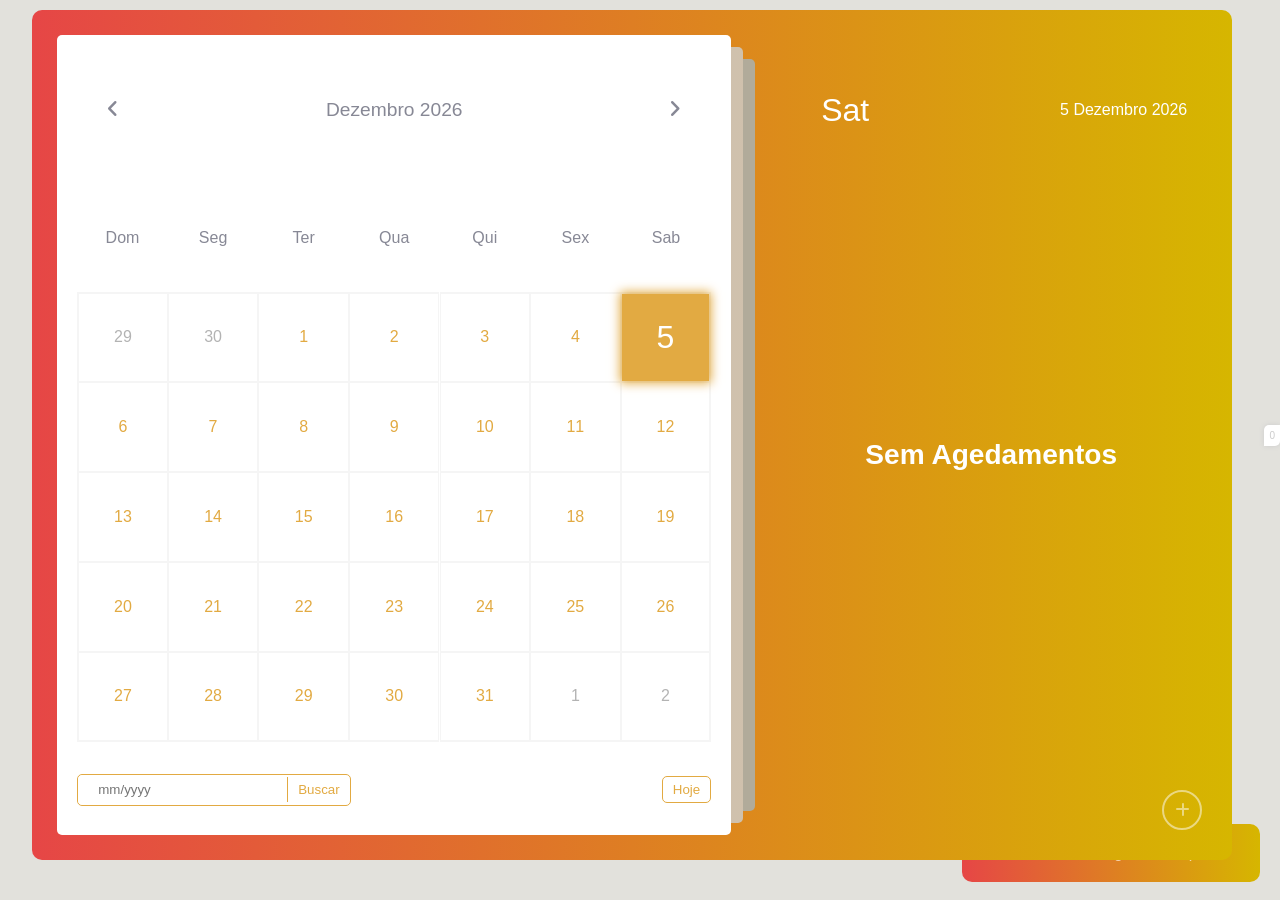
<file: calendario.html>
<!DOCTYPE html>
<html lang="en">
  <head>
    <meta charset="UTF-8" />
    <meta http-equiv="X-UA-Compatible" content="IE=edge" />
    <meta name="viewport" content="width=device-width, initial-scale=1.0" />
    <meta
      name="description"
      content="Stay organized with our user-friendly Calendar featuring events, reminders, and a customizable interface. Built with HTML, CSS, and JavaScript. Start scheduling today!"
    />
    <meta
      name="keywords"
      content="calendar, events, reminders, javascript, html, css, open source coding"
    />
    <link
      rel="stylesheet"
      href="https://cdnjs.cloudflare.com/ajax/libs/font-awesome/6.2.0/css/all.min.css"
      integrity="sha512-xh6O/CkQoPOWDdYTDqeRdPCVd1SpvCA9XXcUnZS2FmJNp1coAFzvtCN9BmamE+4aHK8yyUHUSCcJHgXloTyT2A=="
      crossorigin="anonymous"
      referrerpolicy="no-referrer"
    />
    <link rel="stylesheet" href="calendario.css" />
    <title>AgendamentosCC</title>
  </head>
  <body>
    <a href="index.html" class="back-link"><i class="fas fa-arrow-left"></i> Voltar a Pagina Principal</a>
    <div class="container">
      <div class="left">
        <div class="calendar">
          <div class="month">
            <i class="fas fa-angle-left prev"></i>
            <div class="date">december 2015</div>
            <i class="fas fa-angle-right next"></i>
          </div>
          <div class="weekdays">
            <div>Dom</div>
            <div>Seg</div>
            <div>Ter</div>
            <div>Qua</div>
            <div>Qui</div>
            <div>Sex</div>
            <div>Sab</div>
          </div>
          <div class="days"></div>
          <div class="goto-today">
            <div class="goto">
              <input type="text" placeholder="mm/yyyy" class="date-input" />
              <button class="goto-btn">Buscar</button>
            </div>
            <button class="today-btn">Hoje</button>
          </div>
        </div>
      </div>
      <div class="right">
        <div class="today-date">
          <div class="event-day">wed</div>
          <div class="event-date">12th december 2022</div>
        </div>
        <div class="events"></div>
        <div class="add-event-wrapper">
          <div class="add-event-header">
            <div class="title">Novo Agendamento</div>
            <i class="fas fa-times close"></i>
          </div>
          <div class="add-event-body">
            <div class="add-event-input">
              <input type="text" placeholder="Local-Morador-Quadra e Lote(exemplo QD1LOTE2)" class="event-name" />
            </div>
            <div class="add-event-input">
              <input
                type="text"
                placeholder="Início as X horas"
                class="event-time-from"
              />
            </div>
            <div class="add-event-input">
              <input
                type="text"
                placeholder="Fim as X horas"
                class="event-time-to"
              />
            </div>
          </div>
          <div class="add-event-footer">
            <button class="add-event-btn">Adicionar Evento</button>
          </div>
        </div>
      </div>
      <button class="add-event">
        <i class="fas fa-plus"></i>
      </button>
    </div>

    <script src="calendario.js"></script>
  </body>
</html>
</file>
<file: calendario.css>
:root {
    --primary-clr:#e2aa42;
  }
  * {
    margin: 0;
    padding: 0;
    box-sizing: border-box;
    font-family: "Poppins", sans-serif;
  }
  /* nice scroll bar */
  ::-webkit-scrollbar {
    width: 5px;
  }
  ::-webkit-scrollbar-track {
    background: #f5f5f5;
    border-radius: 50px;
  }
  ::-webkit-scrollbar-thumb {
    background: var(--primary-clr);
    border-radius: 50px;
  }
  
  body {
    position: relative;
    min-height: 100vh;
    display: flex;
    align-items: center;
    justify-content: center;
    padding-bottom: 30px;
    background-color: #e2e1dc;
  }
  .container {
    position: relative;
    width: 1200px;
    min-height: 850px;
    margin: 0 auto;
    padding: 5px;
    color: #fff;
    display: flex;
  
    border-radius: 10px;
    background: linear-gradient(to right, #e64646, #d6b600);
  }
  .left {
    width: 60%;
    padding: 20px;
  }
  .calendar {
    position: relative;
    width: 100%;
    height: 100%;
    display: flex;
    flex-direction: column;
    flex-wrap: wrap;
    justify-content: space-between;
    color: #878895;
    border-radius: 5px;
    background-color: #fff;
  }
  /* set after behind the main element */
  .calendar::before,
  .calendar::after {
    content: "";
    position: absolute;
    top: 50%;
    left: 100%;
    width: 12px;
    height: 97%;
    border-radius: 0 5px 5px 0;
    background-color: #ceccc8d7;
    transform: translateY(-50%);
  }
  .calendar::before {
    height: 94%;
    left: calc(100% + 12px);
    background-color: rgb(177, 171, 154);
  }
  .calendar .month {
    width: 100%;
    height: 150px;
    display: flex;
    align-items: center;
    justify-content: space-between;
    padding: 0 50px;
    font-size: 1.2rem;
    font-weight: 500;
    text-transform: capitalize;
  }
  .calendar .month .prev,
  .calendar .month .next {
    cursor: pointer;
  }
  .calendar .month .prev:hover,
  .calendar .month .next:hover {
    color: var(--primary-clr);
  }
  .calendar .weekdays {
    width: 100%;
    height: 100px;
    display: flex;
    align-items: center;
    justify-content: space-between;
    padding: 0 20px;
    font-size: 1rem;
    font-weight: 500;
    text-transform: capitalize;
  }
  .weekdays div {
    width: 14.28%;
    height: 100%;
    display: flex;
    align-items: center;
    justify-content: center;
  }
  .calendar .days {
    width: 100%;
    display: flex;
    flex-wrap: wrap;
    justify-content: space-between;
    padding: 0 20px;
    font-size: 1rem;
    font-weight: 500;
    margin-bottom: 20px;
  }
  .calendar .days .day {
    width: 14.28%;
    height: 90px;
    display: flex;
    align-items: center;
    justify-content: center;
    cursor: pointer;
    color: var(--primary-clr);
    border: 1px solid #f5f5f5;
  }
  .calendar .days .day:nth-child(7n + 1) {
    border-left: 2px solid #f5f5f5;
  }
  .calendar .days .day:nth-child(7n) {
    border-right: 2px solid #f5f5f5;
  }
  .calendar .days .day:nth-child(-n + 7) {
    border-top: 2px solid #f5f5f5;
  }
  .calendar .days .day:nth-child(n + 29) {
    border-bottom: 2px solid #f5f5f5;
  }
  
  .calendar .days .day:not(.prev-date, .next-date):hover {
    color: #fff;
    background-color: var(--primary-clr);
  }
  .calendar .days .prev-date,
  .calendar .days .next-date {
    color: #b3b3b3;
  }
  .calendar .days .active {
    position: relative;
    font-size: 2rem;
    color: #fff;
    background-color: var(--primary-clr);
  }
  .calendar .days .active::before {
    content: "";
    position: absolute;
    top: 0;
    left: 0;
    width: 100%;
    height: 100%;
    box-shadow: 0 0 10px 2px var(--primary-clr);
  }
  .calendar .days .today {
    font-size: 2rem;
  }
  .calendar .days .event {
    position: relative;
  }
  .calendar .days .event::after {
    content: "";
    position: absolute;
    bottom: 10%;
    left: 50%;
    width: 75%;
    height: 6px;
    border-radius: 30px;
    transform: translateX(-50%);
    background-color: var(--primary-clr);
  }
  .calendar .days .day:hover.event::after {
    background-color: #fff;
  }
  .calendar .days .active.event::after {
    background-color: #fff;
    bottom: 20%;
  }
  .calendar .days .active.event {
    padding-bottom: 10px;
  }
  .calendar .goto-today {
    width: 100%;
    height: 50px;
    display: flex;
    align-items: center;
    justify-content: space-between;
    gap: 5px;
    padding: 0 20px;
    margin-bottom: 20px;
    color: var(--primary-clr);
  }
  .calendar .goto-today .goto {
    display: flex;
    align-items: center;
    border-radius: 5px;
    overflow: hidden;
    border: 1px solid var(--primary-clr);
  }
  .calendar .goto-today .goto input {
    width: 100%;
    height: 30px;
    outline: none;
    border: none;
    border-radius: 5px;
    padding: 0 20px;
    color: var(--primary-clr);
    border-radius: 5px;
  }
  .calendar .goto-today button {
    padding: 5px 10px;
    border: 1px solid var(--primary-clr);
    border-radius: 5px;
    background-color: transparent;
    cursor: pointer;
    color: var(--primary-clr);
  }
  .calendar .goto-today button:hover {
    color: #fff;
    background-color: var(--primary-clr);
  }
  .calendar .goto-today .goto button {
    border: none;
    border-left: 1px solid var(--primary-clr);
    border-radius: 0;
  }
  .container .right {
    position: relative;
    width: 40%;
    min-height: 100%;
    padding: 20px 0;
  }
  
  .right .today-date {
    width: 100%;
    height: 50px;
    display: flex;
    flex-wrap: wrap;
    gap: 10px;
    align-items: center;
    justify-content: space-between;
    padding: 0 40px;
    padding-left: 70px;
    margin-top: 50px;
    margin-bottom: 20px;
    text-transform: capitalize;
  }
  .right .today-date .event-day {
    font-size: 2rem;
    font-weight: 500;
  }
  .right .today-date .event-date {
    font-size: 1rem;
    font-weight: 400;
    color: #ffffff;
  }
  .events {
    width: 100%;
    height: 100%;
    max-height: 600px;
    overflow-x: hidden;
    overflow-y: auto;
    display: flex;
    flex-direction: column;
    padding-left: 4px;
  }
  .events .event {
    position: relative;
    width: 95%;
    min-height: 70px;
    display: flex;
    justify-content: center;
    flex-direction: column;
    gap: 5px;
    padding: 0 20px;
    padding-left: 50px;
    color: #fff;
    background: linear-gradient(90deg, #e68e0a, transparent);
    cursor: pointer;
  }
  /* even event */
  .events .event:nth-child(even) {
    background: transparent;
  }
  .events .event:hover {
    background: linear-gradient(90deg, var(--primary-clr), transparent);
  }
  .events .event .title {
    display: flex;
    align-items: center;
    pointer-events: none;
  }
  .events .event .title .event-title {
    font-size: 1rem;
    font-weight: 400;
    margin-left: 20px;
  }
  .events .event i {
    color: var(--primary-clr);
    font-size: 0.5rem;
  }
  .events .event:hover i {
    color: #fff;
  }
  .events .event .event-time {
    font-size: 0.8rem;
    font-weight: 400;
    color: #878895;
    margin-left: 15px;
    pointer-events: none;
  }
  .events .event:hover .event-time {
    color: #fff;
  }
  /* add tick in event after */
  .events .event::after {
    content: "✓";
    position: absolute;
    top: 50%;
    right: 0;
    font-size: 3rem;
    line-height: 1;
    display: none;
    align-items: center;
    justify-content: center;
    opacity: 0.3;
    color: var(--primary-clr);
    transform: translateY(-50%);
  }
  .events .event:hover::after {
    display: flex;
  }
  .add-event {
    position: absolute;
    bottom: 30px;
    right: 30px;
    width: 40px;
    height: 40px;
    display: flex;
    align-items: center;
    justify-content: center;
    font-size: 1rem;
    color: #ffffff;
    border: 2px solid #ffffff;
    opacity: 0.5;
    border-radius: 50%;
    background-color: transparent;
    cursor: pointer;
  }
  .add-event:hover {
    opacity: 1;
  }
  .add-event i {
    pointer-events: none;
  }
  .events .no-event {
    width: 100%;
    height: 100%;
    display: flex;
    align-items: center;
    justify-content: center;
    font-size: 1.5rem;
    font-weight: 500;
    color: #ffffff;
  }
  .add-event-wrapper {
    position: absolute;
    bottom: 100px;
    left: 50%;
    width: 90%;
    max-height: 0;
    overflow: hidden;
    border-radius: 5px;
    background-color: #fff;
    transform: translateX(-50%);
    transition: max-height 0.5s ease;
  }
  .add-event-wrapper.active {
    max-height: 300px;
  }
  .add-event-header {
    width: 100%;
    height: 50px;
    display: flex;
    align-items: center;
    justify-content: space-between;
    padding: 0 20px;
    color: #a19789;
    border-bottom: 1px solid #f5f5f5;
  }
  .add-event-header .close {
    font-size: 1.5rem;
    cursor: pointer;
  }
  .add-event-header .close:hover {
    color: var(--primary-clr);
  }
  .add-event-header .title {
    font-size: 1.2rem;
    font-weight: 500;
  }
  .add-event-body {
    width: 100%;
    height: 100%;
    display: flex;
    flex-direction: column;
    gap: 5px;
    padding: 20px;
  }
  .add-event-body .add-event-input {
    width: 100%;
    height: 40px;
    display: flex;
    align-items: center;
    justify-content: space-between;
    gap: 10px;
  }
  .add-event-body .add-event-input input {
    width: 100%;
    height: 100%;
    outline: none;
    border: none;
    border-bottom: 1px solid #f5f5f5;
    padding: 0 10px;
    font-size: 1rem;
    font-weight: 400;
    color: #373c4f;
  }
  .add-event-body .add-event-input input::placeholder {
    color: #a5a5a5;
  }
  .add-event-body .add-event-input input:focus {
    border-bottom: 1px solid var(--primary-clr);
  }
  .add-event-body .add-event-input input:focus::placeholder {
    color: var(--primary-clr);
  }
  .add-event-footer {
    display: flex;
    align-items: center;
    justify-content: center;
    padding: 20px;
  }
  .add-event-footer .add-event-btn {
    height: 40px;
    font-size: 1rem;
    font-weight: 500;
    outline: none;
    border: none;
    color: #fff;
    background-color: var(--primary-clr);
    border-radius: 5px;
    cursor: pointer;
    padding: 5px 10px;
    border: 1px solid var(--primary-clr);
  }
  .add-event-footer .add-event-btn:hover {
    background-color: transparent;
    color: var(--primary-clr);
  }
  
  /* media queries */
  
  @media screen and (max-width: 1000px) {
    body {
      align-items: flex-start;
      justify-content: flex-start;
    }
    .container {
      min-height: 100vh;
      flex-direction: column;
      border-radius: 0;
    }
    .container .left {
      width: 100%;
      height: 100%;
      padding: 20px 0;
    }
    .container .right {
      width: 100%;
      height: 100%;
      padding: 20px 0;
    }
    .calendar::before,
    .calendar::after {
      top: 100%;
      left: 50%;
      width: 97%;
      height: 12px;
      border-radius: 0 0 5px 5px;
      transform: translateX(-50%);
    }
    .calendar::before {
      width: 94%;
      top: calc(100% + 12px);
    }
    .events {
      padding-bottom: 340px;
    }
    .add-event-wrapper {
      bottom: 100px;
    }
  }
  @media screen and (max-width: 500px) {
    .calendar .month {
      height: 75px;
    }
    .calendar .weekdays {
      height: 50px;
    }
    .calendar .days .day {
      height: 40px;
      font-size: 0.8rem;
    }
    .calendar .days .day.active,
    .calendar .days .day.today {
      font-size: 1rem;
    }
    .right .today-date {
      padding: 20px;
    }
  }
  
  .credits {
    position: absolute;
    bottom: 0;
    left: 0;
    right: 0;
    text-align: center;
    padding: 10px;
    font-size: 12px;
    color: #fff;
    background-color: #ddb98a;
  }
  .credits a {
    color: #fff;
    text-decoration: none;
    font-weight: 600;
  }
  .credits a:hover {
    text-decoration: underline;
  }

  .back-link {
    text-decoration: none;
    font-size: 16px;
    display: inline-block;
    padding: 20px 50px;
    background: linear-gradient(to right, #e64646, #d6b600);
    color: rgba(255, 253, 253, 0.658);
    border: none;
    border-radius: 10px;
    cursor: pointer;
    transition: background-color 0.5s ease;
    position: absolute;
    top: 824px;
    right: 20px;

  }
  
  .back-link i {
    margin-right: 5px;
    
  }
</file>
